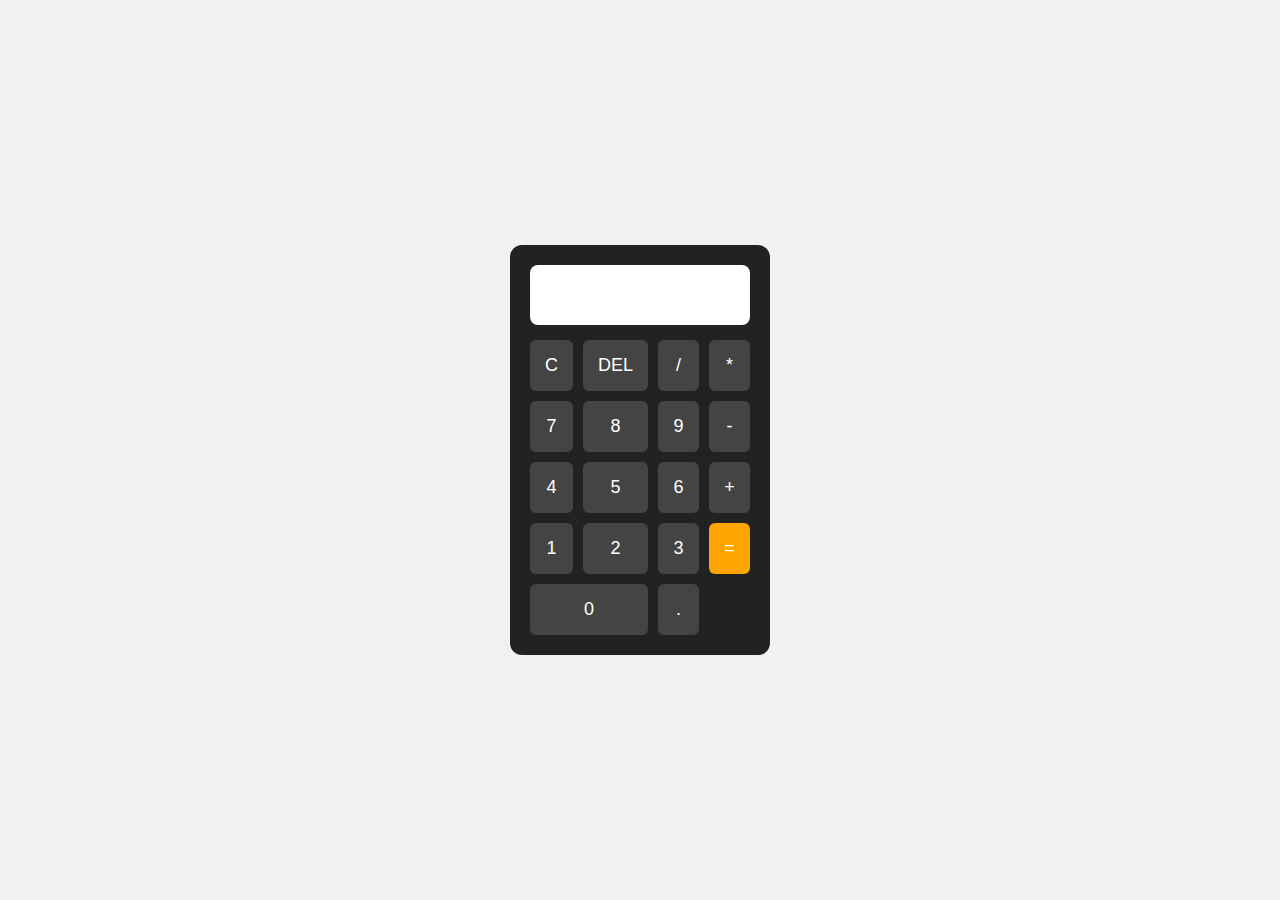
<file: calculator/index.html>
<!DOCTYPE html>
<html lang="en">
<head>
    <meta charset="UTF-8">
    <meta name="viewport" content="width=device-width, initial-scale=1.0">
    <title>Calculator</title>
    <link rel="stylesheet" href="style.css">
</head>
<body>

    <div class="calculator">
        <input type="text" id="display" readonly>

        <div class="buttons">
            <button class="btn" onclick="clearDisplay()">C</button>
            <button class="btn" onclick="deleteChar()">DEL</button>
            <button class="btn" onclick="appendValue('/')">/</button>
            <button class="btn" onclick="appendValue('*')">*</button>

            <button class="btn" onclick="appendValue('7')">7</button>
            <button class="btn" onclick="appendValue('8')">8</button>
            <button class="btn" onclick="appendValue('9')">9</button>
            <button class="btn" onclick="appendValue('-')">-</button>

            <button class="btn" onclick="appendValue('4')">4</button>
            <button class="btn" onclick="appendValue('5')">5</button>
            <button class="btn" onclick="appendValue('6')">6</button>
            <button class="btn" onclick="appendValue('+')">+</button>

            <button class="btn" onclick="appendValue('1')">1</button>
            <button class="btn" onclick="appendValue('2')">2</button>
            <button class="btn" onclick="appendValue('3')">3</button>
            <button class="btn equal" onclick="calculate()">=</button>

            <button class="btn zero" onclick="appendValue('0')">0</button>
            <button class="btn" onclick="appendValue('.')">.</button>
        </div>
    </div>

    <script src="script.js"></script>
</body>
</html>
</file>
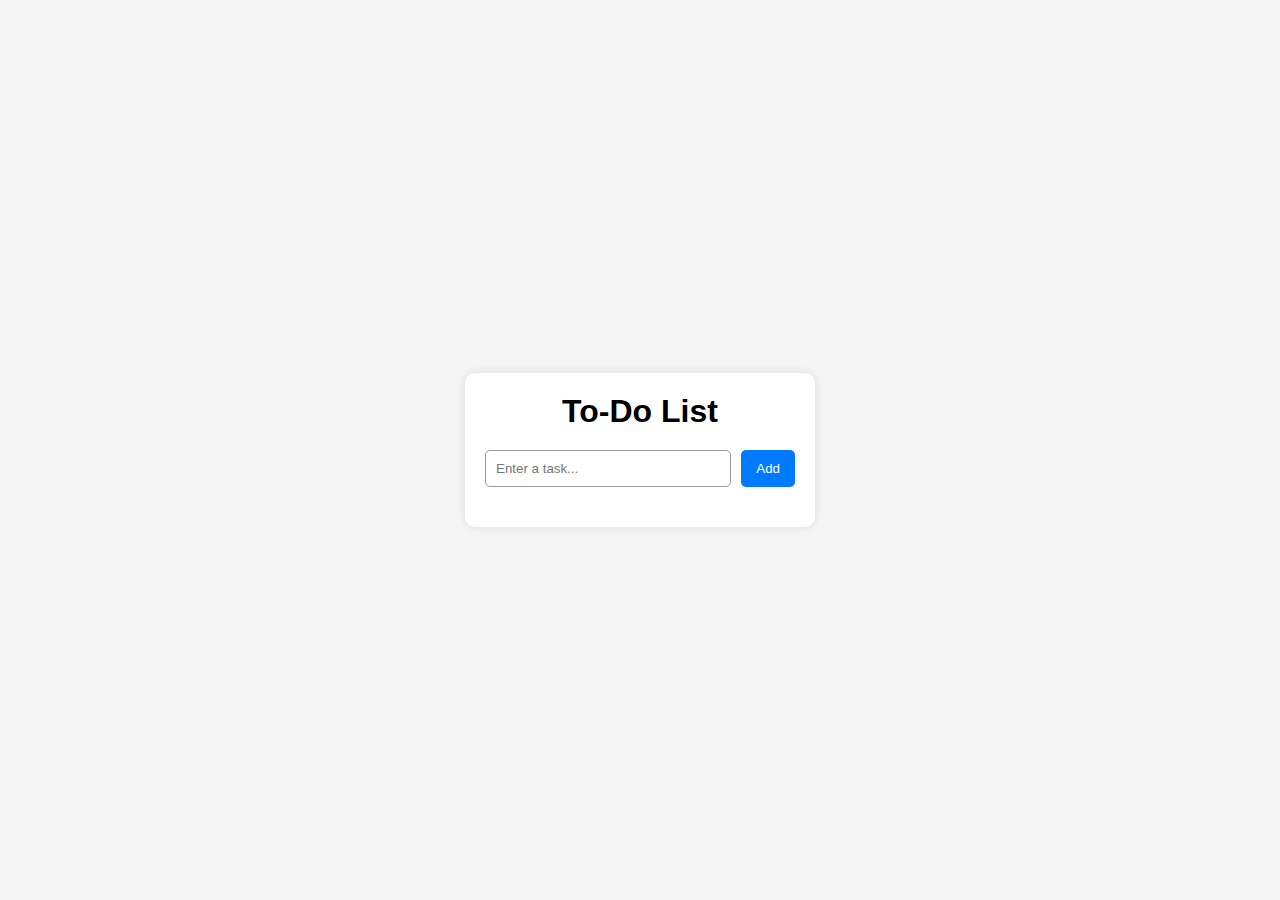
<file: to-do-list/index.html>
<!DOCTYPE html>
<html lang="en">
<head>
    <meta charset="UTF-8" />
    <meta name="viewport" content="width=device-width, initial-scale=1.0" />
    <title>To-Do List App</title>
    <link rel="stylesheet" href="style.css" />
</head>
<body>

    <div class="container">
        <h1>To-Do List</h1>

        <div class="input-box">
            <input type="text" id="task-input" placeholder="Enter a task..." />
            <button id="add-btn">Add</button>
        </div>

        <ul id="task-list"></ul>
    </div>

    <script src="script.js"></script>
</body>
</html>
</file>
<file: calculator/style.css>
* {
    margin: 0;
    padding: 0;
    box-sizing: border-box;
    font-family: Arial, sans-serif;
}

body {
    background: #f1f1f1;
    display: flex;
    justify-content: center;
    align-items: center;
    height: 100vh;
}

.calculator {
    background: #222;
    padding: 20px;
    border-radius: 12px;
    width: 260px;
}

#display {
    width: 100%;
    height: 60px;
    font-size: 24px;
    border: none;
    outline: none;
    text-align: right;
    padding: 10px;
    border-radius: 8px;
    margin-bottom: 15px;
}

.buttons {
    display: grid;
    grid-template-columns: repeat(4, 1fr);
    gap: 10px;
}

.btn {
    padding: 15px;
    font-size: 18px;
    border: none;
    border-radius: 6px;
    cursor: pointer;
    background: #444;
    color: white;
}

.btn:hover {
    background: #555;
}

.equal {
    background: orange;
}

.equal:hover {
    background: darkorange;
}

.zero {
    grid-column: span 2;
}
</file>
<file: to-do-list/style.css>
* {
    margin: 0;
    padding: 0;
    box-sizing: border-box;
    font-family: Arial, sans-serif;
}

body {
    background: #f5f5f5;
    display: flex;
    justify-content: center;
    align-items: center;
    height: 100vh;
}

.container {
    background: white;
    width: 350px;
    padding: 20px;
    border-radius: 10px;
    box-shadow: 0 0 10px rgba(0,0,0,0.1);
}

h1 {
    text-align: center;
    margin-bottom: 20px;
}

.input-box {
    display: flex;
    gap: 10px;
}

input {
    flex: 1;
    padding: 10px;
    border: 1px solid #999;
    border-radius: 5px;
}

button {
    padding: 10px 15px;
    background: #007bff;
    border: none;
    color: white;
    border-radius: 5px;
    cursor: pointer;
}

button:hover {
    background: #005fcc;
}

ul {
    margin-top: 20px;
    list-style: none;
}

li {
    padding: 10px;
    background: #eee;
    margin-bottom: 10px;
    border-radius: 5px;
    display: flex;
    justify-content: space-between;
    align-items: center;
}

.completed {
    text-decoration: line-through;
    opacity: 0.6;
}

.delete-btn {
    color: red;
    cursor: pointer;
    font-weight: bold;
}
</file>
